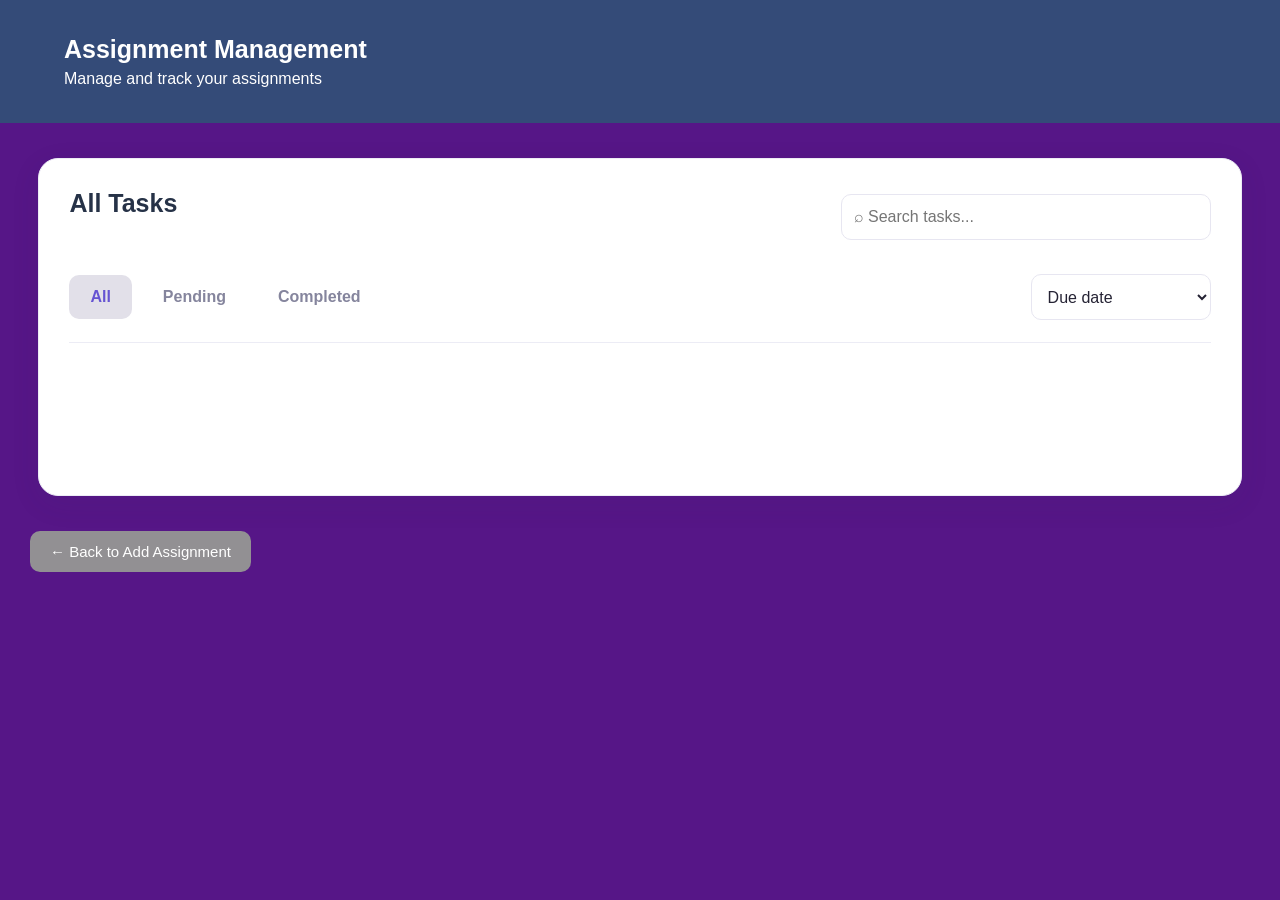
<file: Assignment.html>
<!DOCTYPE html>
<html lang="en">
<head>
    <meta charset="UTF-8">
    <meta name="viewport" content="width=device-width, initial-scale=1.0">
    <title>Assignment Management</title>

    <link rel="stylesheet" href="Assignment.css">
    <script src="Assignment.js" defer></script>
</head>

<body>

    <header class="site-header">
        <h1>Assignment Management</h1>
        <p>Manage and track your assignments</p>
    </header>

    <main>
        <section class="panel tasks-panel">

            <div class="tasks-heading">
                <div>
                    <h2>All Tasks</h2>
                    <p>Everything you are planning.</p>
                </div>

                <label class="search-wrap">
                    <span class="visually-hidden">Search tasks</span>

                    <input
                        id="search-tasks"
                        type="search"
                        placeholder="⌕ Search tasks..."
                    >
                </label>
            </div>

            <!-- Filters and Sorting -->
            <div class="task-toolbar">

                <div class="tabs" role="group" aria-label="Filter tasks">

                    <button
                        type="button"
                        class="tab active"
                        data-filter="all"
                        aria-pressed="true">
                        All
                    </button>

                    <button
                        type="button"
                        class="tab"
                        data-filter="pending"
                        aria-pressed="false">
                        Pending
                    </button>

                    <button
                        type="button"
                        class="tab"
                        data-filter="completed"
                        aria-pressed="false">
                        Completed
                    </button>

                </div>

                <label class="sort-wrap">
                    Sort:

                    <select id="sort-tasks">
                        <option value="date">Due date</option>
                        <option value="title">Title of Assignment</option>
                    </select>
                </label>

            </div>

            <!-- Assignment List -->
            <section id="list-view" aria-label="Task list">
                <div id="event-list" class="task-list"></div>
            </section>

        </section>
    </main>

    <!-- Assignment Details Popup -->
    <div id="details-modal" class="modal" hidden>

        <div class="modal-content">

            <button
                type="button"
                id="close-modal"
                class="close-button"
                aria-label="Close details">
                &times;
            </button>

            <h2>Assignment Details</h2>

            <div id="details-content"></div>

            <button
                type="button"
                id="modal-close-bottom"
                class="primary">
                Close
            </button>

        </div>

    </div>

    <!-- Back Button -->
    <button id="back-button" type="button">
        ← Back to Add Assignment
    </button>

</body>
</html>
</file>
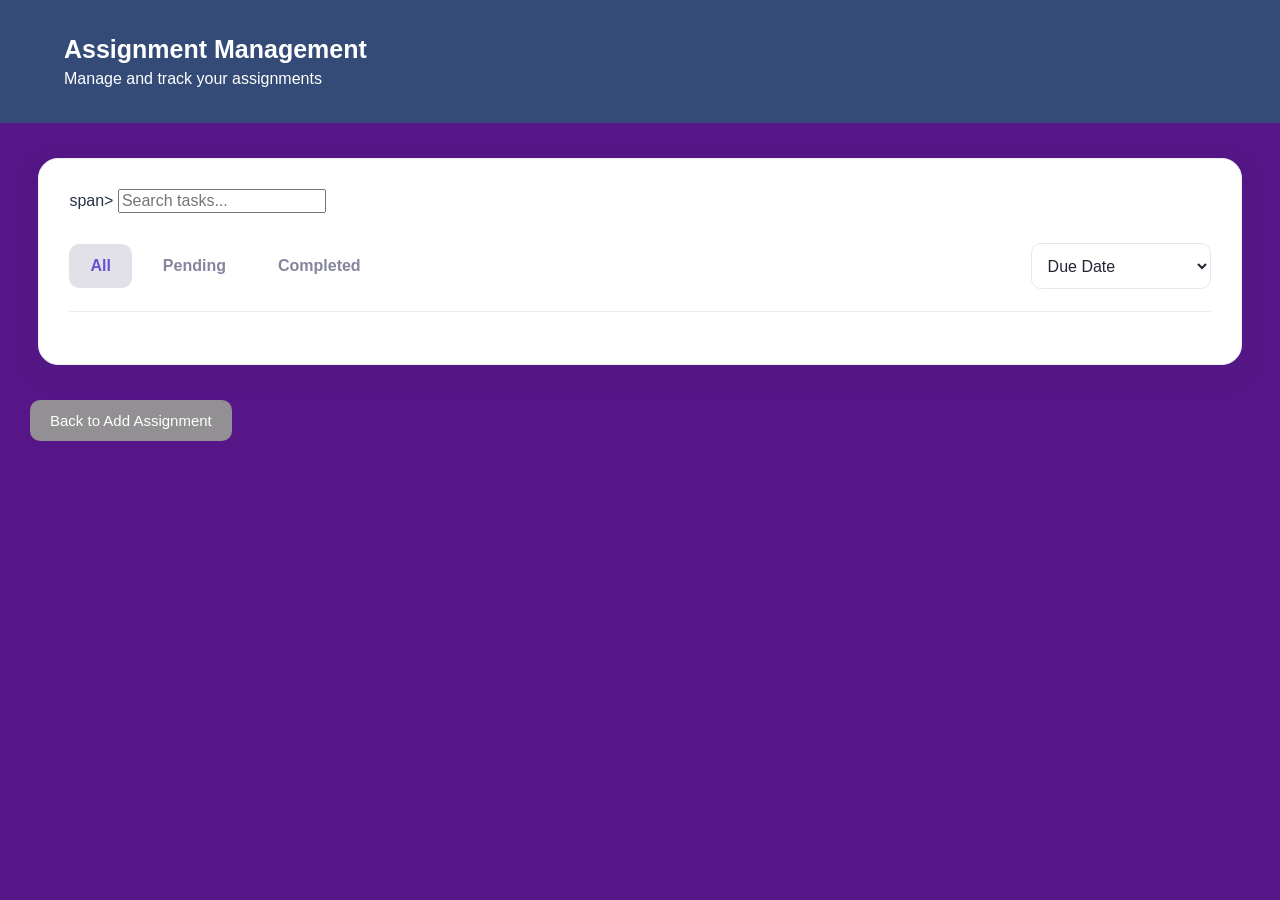
<file: html/Assignment.html>
<!DOCTYPE html>
<html lang="en">
<head>
    <meta charset="UTF-8">
    <meta name="viewport" content="width=device-width, initial-scale=1.0">
    <title>Assignment Management</title>
    <link rel="stylesheet" href="../Assignment.css">
</head>
    
<body>
<header class=site-header>
        <h1>Assignment Management</h1>
        <p>Manage and track your assignments</p>
    </header>
    
<main>
    <section class="panel tasks-panel">
        
        <div class="tasks-heading>
        <div>
            <h2> All Tasks</h2>
            <p> Everything you are planning.</p>
        </div>
            
        <label class="search-wrap">
            <span class="visually-hidden">Search tasks</span>span>
            <input
                id="search-tasks"
                type="search"
                placeholder="Search tasks...">
        </label>
        </d>
            
        <!-- Filters and Sorting -->  
        <div class="task-toolbar">
            <div class="tabs" role="group" aria-label="Filter tasks">
                <button type="button" class="tab active"
                    data-filter="all" aria-pressed="true">
                    All
                </button>
                <button type="button" class="tab"
                    data-filter="pending" aria-pressed="false">
                    Pending
                </button>
                <button type="button" class="tab"
                    data-filter="completed" aria-pressed="false">
                    Completed
                </button>
            </div>
            
            <label class="sort-wrap">
                Sort:
                <select id="sort-tasks">
                    <option value="date">Due Date</option>
                    <option value="priority">Priority</option>
                    <option value="title">Title of Assignment</option>
                </select>
            </label>

        </div>
            <!-- Assignment List -->
            <section id="list-view" aria-label="Task list">
                <div id="event-list" class="task-list"></div>
            </section>
    </section>
</main>
    
    <!-- Assignment Details Popup -->
    <div id="detaila-modal" class="modal" hidden>
        <div class="modal-content">
            <button
                type="button"
                id="close-modal"
                class="close-button"
                aria-label="Close details">
            </button>
            
            <h2>Assignment Details</h2>
            <div id="details-content"></div>
            <button type="button" id="model-close-bottom" class="primary">
                Close
            </button>
        </div>
    </div>

    <button id="back-button" type="button">
        Back to Add Assignment
    </button>

<script src="../js/Assignment.js" defer></script>
</body>
</html>
</file>
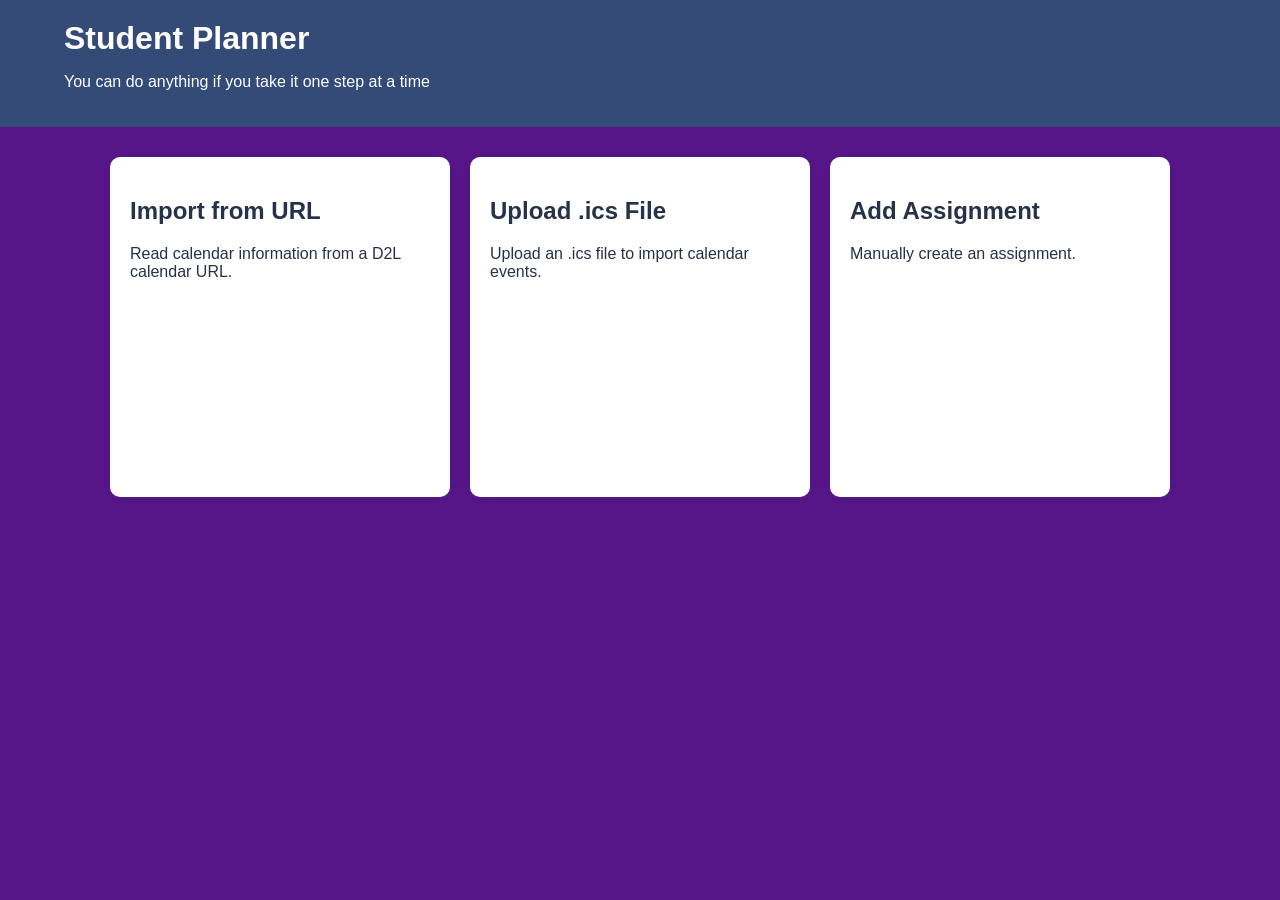
<file: html/calendarInfoInput.html>
<!DOCTYPE html>
<html lang="en">
<head>
    <meta charset="UTF-8">
    <meta name="viewport" content="width=device-width, initial-scale=1.0">
    <title>Student Planner</title>
    <link rel="stylesheet" href="../planner.css">
</head>
<body>
<header>
    <h1>Student Planner</h1>
    <p>You can do anything if you take it one step at a time</p>
</header>
<main id="calendar-input-panels" class="input-panels"></main>
<script src="../js/calendarInfoInput.js" defer></script>
</body>
</html>
</file>
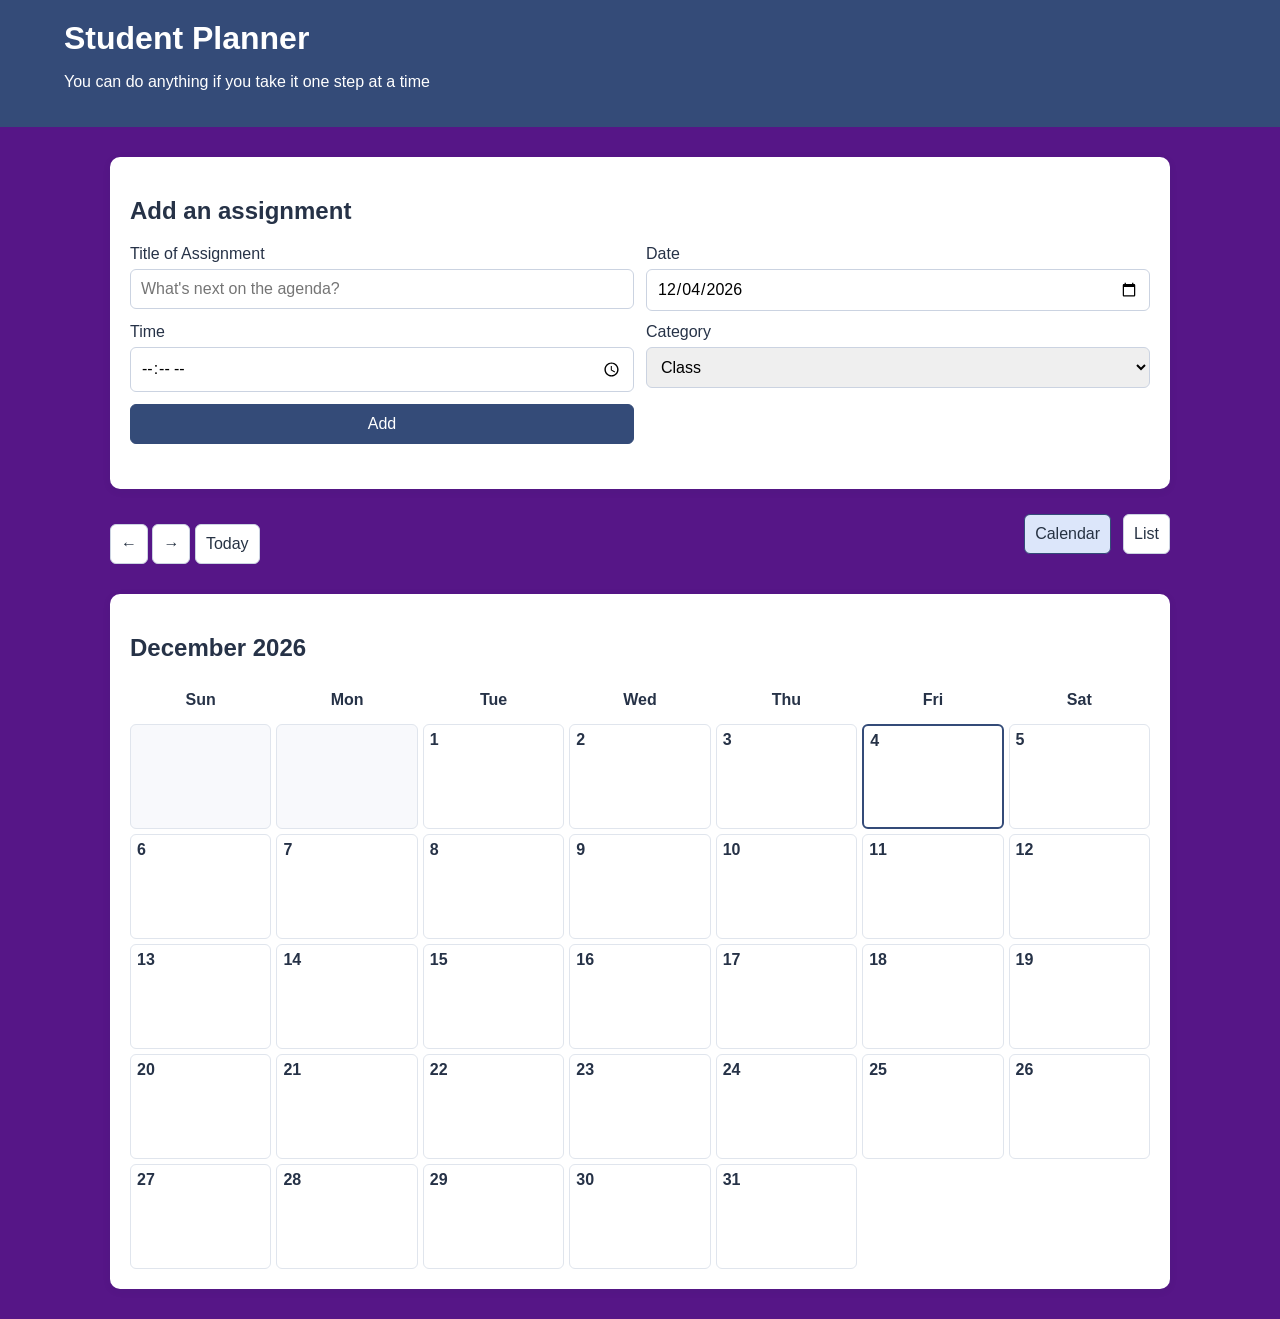
<file: html/dashboard.html>
<!DOCTYPE html>
<html lang="en">
    <head>
        <meta charset="UTF-8">
        <meta name="viewport" content="width=device-width, initial-scale=1.0">
        <title>Student Planner</title>
        <link rel="stylesheet" href="../planner.css">
    </head>
    <body>
        <header>
            <h1>Student Planner</h1>
            <p>You can do anything if you take it one step at a time</p>
        </header>
        <main>
            <section class="panel">
                <h2>Add an assignment</h2>
                <form id="event-form" class="event-form">
                    <label>
                        Title of Assignment
                        <input id="event-title" type="text"
                        placeholder="What's next on the agenda?"
                        required maxlength="100">
                    </label>
                    <label>
                        Date
                        <input id="event-date" type="date" required>
                    </label>
                    <label>
                        Time
                        <input id="event-time" type="time">
                    </label>
                    <label>
                        Category
                        <select id="event-category">
                            <option value="class">Class</option>
                            <option value="assignment">Assignment</option>
                            <option value="exam">Exam</option>
                            <option value="meeting">Meeting</option>
                            <option value="personal">Personal</option>
                        </select>
                    </label>
                    <button class="primary" type="submit">
                        Add
                    </button>
                </form>
            </section>

            <section style="margin-top: 25px;">
                <div class="toolbar">
                    <div>
                        <button id="previous-month"
                            aria-label="Previous Month">←</button>
                        <button id="next-month"
                            aria-label="Next Month">→</button>
                        <button id="today-button">Today</button>
                    </div>
                    <div class="view-controls"
                        aria-label="Planner View">
                        <button id="calendar-button"
                            class="active"
                            aria-pressed="true">Calendar</button>
                        <button id="list-button"
                            aria-pressed="false">List</button>
                    </div>
                </div>
                <div class="panel">
                    <h2 id="view-heading" aria-live="polite"></h2>
                    <div id="calendar-view">
                        <div class="calendar" id="calendar-grid"></div>
                    </div>
                    <div id="list-view" hidden>
                        <h2>Scheduled Events</h2>
                        <div id="event-list"></div>
                    </div>
                </div>
            </section>
        </main>
        <script src="../js/plannerScript.js" defer></script>
    </body>
</html>
</file>
<file: Assignment.css>
* {
  box-sizing: border-box;
}

:root {
  --purple: rgba(72, 3, 125, 0.922);
  --purple-light: #e2e0e9;
  --ink: #252334;
  --muted: white;
  --line: #ececf5;
}

body {
  font-family: Arial, Helvetica, sans-serif;
    margin: 0;
    background: rgba(72, 3, 125, 0.922);
    color: #263247;
}

/* Header */
.site-header {
  background: #344b78;
    color: white;
    padding: 35px 5%;
}

.site-header h1 {
  margin: 0 0 6px;
  font-size: 25px;
}

.site-header p {
  margin: 0;
  color: white;
}

/* Main */
main {
  width: min(1500px, 94%);
  margin: 35px auto;
}

/* Panel */
.panel {
  background: white;
  border: 1px solid var(--line);
  border-radius: 20px;
  padding: 30px;
  box-shadow: 0 8px 30px rgba(45, 42, 90, 0.08);
}

/* Heading */
.tasks-heading {
  display: flex;
  align-items: center;
  justify-content: space-between;
  gap: 25px;
}

.tasks-heading h2 {
  margin: 0 0 8px;
  font-size: 25px;
}

.tasks-heading p {
  margin: 0;
  color: var(--muted);
}

/* Inputs and buttons */
input,
select,
button {
  font: inherit;
}

.search-wrap {
  width: min(370px, 42%);
}

.search-wrap input,
.sort-wrap select {
  width: 100%;
  min-width: 0;
  min-height: 46px;
  padding: 12px;
  border: 1px solid #e7e6f1;
  border-radius: 10px;
  background: white;
  color: var(--ink);
}

button {
  cursor: pointer;
  border: 1px solid #cdcdd1;
  border-radius: 10px;
  background: white;
  color: var(--ink);
  padding: 10px 15px;
}

button:hover {
  background: #f6f4ff;
}

button:focus-visible,
input:focus-visible,
select:focus-visible {
  outline: 3px solid #c5bcff;
  outline-offset: 2px;
}

/* Toolbar */
.task-toolbar {
  margin-top: 30px;
  padding-bottom: 22px;
  border-bottom: 1px solid var(--line);
  display: flex;
  align-items: center;
  justify-content: space-between;
  gap: 16px;
}

.tabs {
  display: flex;
  gap: 10px;
}

.tab {
  border-color: transparent;
  color: #85859d;
  font-weight: 700;
  padding: 12px 20px;
}

.tab.active {
  color: #6553d2;
  background: var(--purple-light);
}

.sort-wrap {
  display: flex;
  align-items: center;
  gap: 12px;
  color: var(--muted);
  white-space: nowrap;
}

.sort-wrap select {
  width: 180px;
}

/* Task list */
.task-list {
  display: grid;
  gap: 16px;
  margin-top: 22px;
}

.task-card {
  display: grid;
  grid-template-columns: 30px minmax(0, 1fr);
  align-items: start;
  gap: 16px;
  padding: 22px;
  border: 1px solid var(--line);
  border-radius: 16px;
  background: white;
}

.task-card:hover {
  border-color: #d8d0ff;
}

.task-card.completed {
  background: #fcfbff;
}

.task-check {
  appearance: none;
  width: 25px;
  height: 25px;
  margin-top: 3px;
  border: 2px solid #d7d5e7;
  border-radius: 7px;
  cursor: pointer;
  display: grid;
  place-content: center;
}

.task-check:checked {
  background: var(--purple);
  border-color: var(--purple);
}

.task-check:checked::after {
  content: "✓";
  color: white;
  font-size: 17px;
}

.task-content {
  min-width: 0;
}

.task-title {
  margin: 0 0 10px;
  font-size: 20px;
  overflow-wrap: anywhere;
}

.task-description {
  color: #85859f;
  margin: 0 0 14px;
}

.completed .task-title,
.completed .task-description {
  color: #9998aa;
  text-decoration: line-through;
}

.task-meta {
  display: flex;
  align-items: center;
  flex-wrap: wrap;
  gap: 9px;
  color: #85859f;
  font-size: 14px;
  margin-bottom: 16px;
}

.category {
  background: #f1eff9;
  color: #77718f;
}

/* Actions */
.task-actions {
  display: flex;
  flex-wrap: wrap;
  gap: 8px;
}

.icon-button,
.details-button {
  padding: 9px 13px;
  border-radius: 8px;
  font-size: 13px;
}

.details-button {
  background: #eeeaff;
  color: #6553d2;
  border-color: #e4dfff;
  font-weight: 700;
}

.details-button:hover {
  background: #ddd5ff;
}

.delete-button:hover {
  color: #d94f4f;
  background: #ffeded;
}

/* Empty message */
.empty-message {
  padding: 25px;
  color: var(--muted);
  text-align: center;
}

/* Details modal */
.modal {
  position: fixed;
  inset: 0;
  z-index: 1000;
  background: rgba(20, 12, 40, 0.65);
  display: flex;
  align-items: center;
  justify-content: center;
  padding: 20px;
}

.modal[hidden] {
  display: none;
}

.modal-content {
  position: relative;
  width: min(500px, 100%);
  max-height: 85vh;
  overflow-y: auto;
  padding: 30px;
  border-radius: 18px;
  background: white;
}

.modal-content h2 {
  margin: 0 35px 22px 0;
}

.close-button {
  position: absolute;
  right: 18px;
  top: 14px;
  border: none;
  font-size: 27px;
  background: transparent;
  color: #777;
}

.detail-item {
  padding: 12px 0;
  border-bottom: 1px solid var(--line);
}

.detail-item strong {
  display: block;
  margin-bottom: 5px;
  color: #6553d2;
}

.detail-item p {
  margin: 0;
  overflow-wrap: anywhere;
}

.primary {
  margin-top: 22px;
  background: var(--purple);
  color: white;
  border-color: var(--purple);
  padding: 12px 22px;
}

.primary:hover {
  background: #665c9f;
  color: white;
}

/* Accessibility */
.visually-hidden {
  position: absolute;
  width: 1px;
  height: 1px;
  padding: 0;
  margin: -1px;
  overflow: hidden;
  clip: rect(0, 0, 0, 0);
  white-space: nowrap;
  border: 0;
}

[hidden] {
  display: none !important;
}

/* Responsive */
@media (max-width: 760px) {
  main {
    width: 96%;
    margin: 20px auto;
  }

  .panel {
    padding: 22px 17px;
  }

  .tasks-heading {
    flex-direction: column;
    align-items: stretch;
  }

  .search-wrap {
    width: 100%;
  }

  .task-toolbar {
    align-items: flex-start;
    flex-direction: column;
  }

  .sort-wrap {
    width: 100%;
    justify-content: space-between;
  }

  .sort-wrap select {
    width: 65%;
  }
}

@media (max-width: 480px) {
  .tabs {
    width: 100%;
    justify-content: space-between;
    gap: 2px;
  }

  .tab {
    padding: 10px;
  }

  .task-card {
    padding: 15px;
    gap: 10px;
  }

  .modal-content {
    padding: 22px;
  }
}
#back-button {
    background: #929093;
    color: white;
    border: none;
    padding: 12px 20px;
    border-radius: 10px;
    font-size: 15px;
    cursor: pointer;
    margin-bottom: 10px;
    margin-left: 30px;
}

#back-button:hover {
    background: #344b78;
}
</file>
<file: planner.css>
/*Reset*/
* {
    box-sizing: border-box;
}

body {
    font-family: Arial, Helvetica, sans-serif;
    margin: 0;
    background: rgba(72, 3, 125, 0.922);
    color: #263247;
}

header {
    background: #344b78;
    color: white;
    padding: 20px 5%;
}

header h1 {
    margin: 0 0 6px;
}

main {
    max-width: 1100px;
    margin: 30px auto;
    padding: 0 20px;
}

.toolbar, .view-controls {
    display: flex;
    align-items: center;
    justify-content: space-between;
    gap: 12px;
    flex-wrap: wrap;
    margin-bottom: 20px;
}

button, input, select {
    font: inherit;
    padding: 10px;
    border-radius: 6px;
    border: 1px solid #cbd3e1;
}

button {
    cursor: pointer;
    background: white;
    color: #263243;
}

button:hover {
    background: #e8edf7;
}

.remove-button {
    display: inline-block;
    background-color: #891717;
    color: white;
    border: none;
    padding: 8px 14px;
    border-radius: 5px;
    cursor: pointer;
    font-size: 14px;
    font-weight: bold;
}

.remove-button:hover {
    background-color: #d32f2f;
}

.edit-button {
    background-color: #64b5f6;
    color: white;
    border: none;
    padding: 8px 14px;
    border-radius: 5px;
    cursor: pointer;
    font-size: 14px;
    font-weight: bold;
}

.edit-button:hover {
    background-color: #1976d2;
}

button:focus-visible,
input:focus-visible,
select:focus-visible {
    outline: 3px solid #7197ed;
    outline-offset: 3px;
}

.primary {
    background: #344b78;
    color: white;
    border-color: #344b78;
}

.primary:hover {
    background: #263a61;
    color: white;
}

.active {
    background: #dce6fa;
    border-color: #344b78;
}

.panel {
    background: white;
    padding: 20px;
    border-radius: 10px;
    box-shadow: 0 2px 8px #172b4d12;
}

/* calendar data input panel layout setting*/
.input-panels {
    display: grid;
    grid-template-columns: repeat(3, minmax(0, 1fr));
    gap: 20px;
}

.input-panel {
    display: block;
    aspect-ratio: 1;
    color: inherit;
    text-decoration: none;
    overflow-wrap: anywhere;

    cursor: pointer;
    transition: transform 180ms ease;
}

/* Slightly enlarge the panel when the mouse hovers over it. */
@media (hover: hover) {
    .input-panel:hover {
        transform: scale(1.10);
        background-color: #dce6fa;
    }
}

/* Arrange the URL form controls vertically. */
.url-import-form {
    display: flex;
    flex-direction: column;
    gap: 12px;
    min-width: 0;
}

/* Keep the URL input within the panel. */
.url-import-form input {
    width: 100%;
    min-width: 0;
    max-width: 100%;
}
 /* url input error style*/
.url-import-error,
.file-upload-feedback {
    margin: 0;
    color: #b42318;
    font-size: 0.9rem;
    font-weight: 700;
}

.url-import-error::before,
.file-upload-feedback::before {
    content: "⚠";
    margin-right: 6px;
}

.event-form {
    display: grid;
    grid-template-columns: repeat(2, minmax(0, 1fr));
    gap: 12px;
    margin-bottom: 25px;
}

.event-form label {
    display: flex;
    flex-direction: column;
    gap: 6px;
}

.event-form button {
    align-self: end;
}

.calendar {
    display: grid;
    grid-template-columns: repeat(7, minmax(0, 1fr));
    gap: 5px;
}

.weekday {
    text-align: center;
    font-weight: bold;
    padding: 10px 2px;
}

.day {
    min-height: 105px;
    padding: 6px;
    border: 1px solid #e0e5ed;
    border-radius: 6px;
    background: #fff;
    min-width: 0;
}

.day.today {
    border: 2px solid #344b78;
}

.day-number {
    font-weight: bold;
    margin-bottom: 6px;
}

.day.empty {
    background: #f8f9fc;
}

.event {
    display: block;
    overflow-wrap: anywhere;
    font-size: 12px;
    padding: 5px;
    margin-top: 4px;
    border-radius: 4px;
    background: #e0e9ff;
    border-left: 3px solid #5478c7;
}

.event.assignment {
    background: #fff0d6;
    border-color: #d18b21;
}

.event.exam {
    background: #ffe1e1;
    border-color: #d64e4e;
}

.event-time {
    font-weight: bold;
}

.list-event {
    display: flex;
    justify-content: space-between;
    gap: 15px;
    padding: 15px 0;
    border-bottom: 1px solid #e0e5ed;
}

.list-event h3 {
    margin: 0 0 6px;
}

.list-event p {
    margin: 4px 0;
    color: #586579;
}

.empty-message {
    color: #586579;
    padding: 20px 0;
}

[hidden] {
    display: none !important;
}

/* Align the panels at the top. */
.input-panels.has-expanded-panel {
    align-items: start;
}

/* Enlarge the first column when the URL panel is expanded. */
.input-panels:has(> #url-panel.is-expanded) {
    grid-template-columns:
        minmax(0, 2fr)
        minmax(0, 1fr)
        minmax(0, 1fr);
}

/* Enlarge the second column when the upload panel is expanded. */
.input-panels:has(> #upload-panel.is-expanded) {
    grid-template-columns:
        minmax(0, 1fr)
        minmax(0, 2fr)
        minmax(0, 1fr);
}

/* Enlarge the third column when the assignment panel is expanded. */
.input-panels:has(> #assignment-panel.is-expanded) {
    grid-template-columns:
        minmax(0, 1fr)
        minmax(0, 1fr)
        minmax(0, 2fr);
}

/* Keep every panel square when a panel is expanded. */
.input-panels.has-expanded-panel > .input-panel {
    aspect-ratio: 1;
    min-width: 0;
    min-height: 0;
    overflow: auto;
    transform: none;
    scrollbar-width: none;
}

/* Use the normal cursor inside the expanded panel. */
.input-panel.is-expanded {
    cursor: default;
}

/* Reduce spacing inside the smaller panels. */
.input-panels.has-expanded-panel > .input-panel:not(.is-expanded) {
    padding: 12px;
}

/* Adjust heading size to the available screen width. */
.input-panels.has-expanded-panel > .input-panel:not(.is-expanded) h2 {
    font-size: clamp(16px, 2.2vw, 24px);
    margin: 0 0 12px;
}

/* Use compact text inside the smaller panels. */
.input-panels.has-expanded-panel > .input-panel:not(.is-expanded) p {
    font-size: 14px;
    line-height: 1.4;
    margin: 0;
}

/* Hide scrollbars in browsers that use this selector. */
.input-panels.has-expanded-panel > .input-panel::-webkit-scrollbar {
    display: none;
}

/* Keep the expanded assignment panel aligned with the other panels. */
#assignment-panel.is-expanded {
    display: flex;
    flex-direction: column;
    align-items: stretch;
    text-align: left;
}

/* Arrange the assignment instruction and buttons vertically. */
.assignment-panel-content {
    display: flex;
    flex-direction: column;
    align-items: stretch;
    gap: 16px;
    width: 100%;
}

/* Remove default spacing around the instruction. */
.assignment-panel-content p {
    margin: 0;
}

/* Arrange the upload instruction and drop area vertically. */
.upload-panel-content {
    display: flex;
    flex-direction: column;
    gap: 16px;
    width: 100%;
    flex: 1;
    min-height: 0;
}

/* Remove default spacing around the instruction. */
.upload-panel-content p {
    margin: 0;
}
.selected-file-name {
    display: flex;
    align-items: center;
    justify-content: space-between;
    gap: 8px;
    align-self: stretch;
    color: #137333;
    overflow-wrap: anywhere;
}

.selected-file-name::after {
    content: "✓";
    display: inline-grid;
    place-items: center;
    flex-shrink: 0;
    width: 1.1em;
    height: 1.1em;
    border: 1.5px solid currentColor;
    border-radius: 50%;
    font-size: 0.85em;
    font-weight: 700;
    line-height: 1;
}

/* Create the dashed drop area and center the plus symbol. */
.file-drop-area {
    display: flex;
    justify-content: center;
    align-items: center;

    width: 100%;
    flex: 1;
    min-height: 0;

    border: 2px dashed #7197ed;
    border-radius: 10px;
    background-color: #f5f7fc;
}

/* Make the plus symbol clearly visible. */
.file-drop-area span {
    font-size: 56px;
    line-height: 1;
    color: #344b78;
}

/* Arrange the expanded upload panel vertically. */
#upload-panel.is-expanded {
    display: flex;
    flex-direction: column;
    position: relative;
}

/* upload panel overlay style */
.upload-drag-overlay {
    display: none;
    position: absolute;
    inset: 0;
    z-index: 1;
    pointer-events: none;
    border: 2px dashed #245ac7;
    border-radius: inherit;
    background: rgba(231, 239, 255, 0.96);
    color: #23457f;
}

#upload-panel.is-expanded.is-dragging > .upload-drag-overlay {
    display: flex;
    flex-direction: column;
    align-items: center;
    justify-content: center;
    gap: 8px;
}

.upload-drag-icon {
    font-size: 48px;
    line-height: 1;
}

/* xiao added: responsive design part */
@media (max-width: 600px) {
    /* Stack the panels in the initial view. */
    .input-panels {
        grid-template-columns: 1fr;
    }

    /* Use two equal columns in the expanded view. */
    .input-panels.has-expanded-panel,
    .input-panels:has(> #url-panel.is-expanded),
    .input-panels:has(> #upload-panel.is-expanded),
    .input-panels:has(> #assignment-panel.is-expanded) {
        grid-template-columns: repeat(2, minmax(0, 1fr));
    }

    /* Place the expanded panel across both columns. */
    .input-panels.has-expanded-panel > .input-panel.is-expanded {
        grid-column: 1 / -1;
    }

    /* Disable visual scaling on narrow screens. */
    .input-panels > .input-panel {
        transform: none;
    }

    main {
        padding: 0 10px;
        margin-top: 15px;
    }

    .event-form {
        grid-template-columns: 1fr;
    }

    .day {
        min-height: 75px;
        padding: 3px;
    }

    .weekday {
        font-size: 12px;
    }

    .event {
        font-size: 10px;
        padding: 3px;
    }

    .list-event {
        flex-direction: column;
    }
}
</file>
